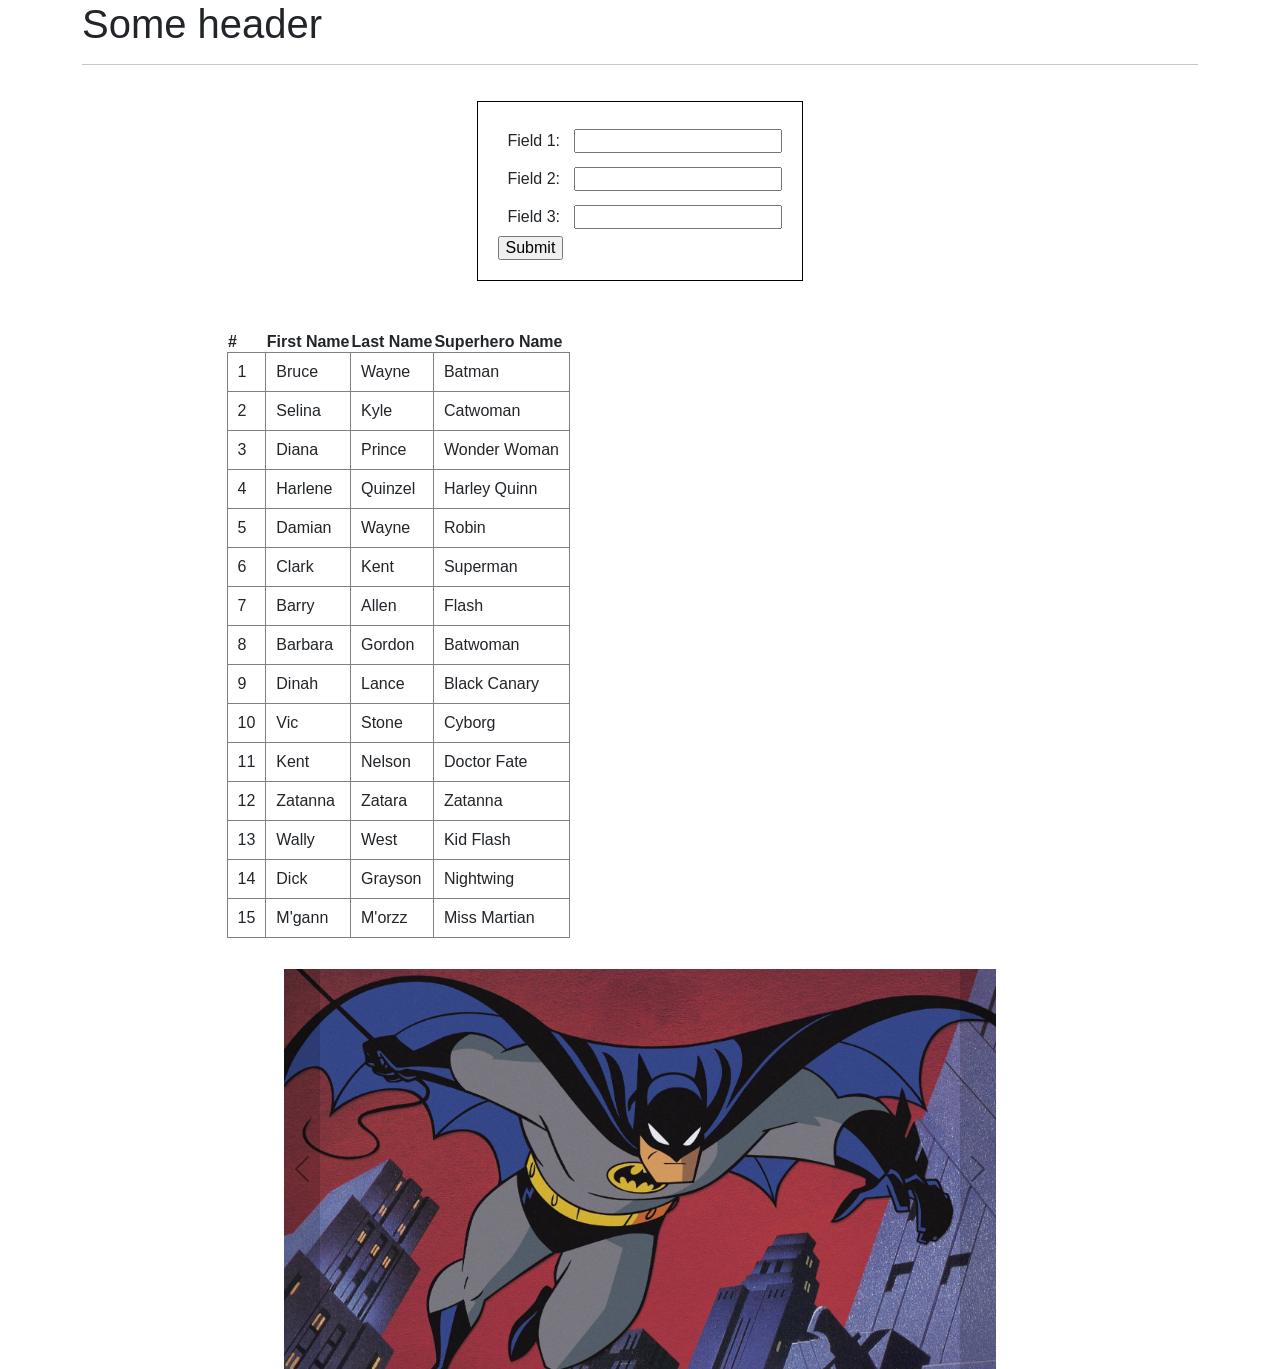
<file: mainhtml.html>
<!DOCTYPE html>
<html lang="en">
<head>
    <meta charset="UTF-8">
    <meta name="viewport" content="width=device-width, initial-scale=1.0">
    <link href="https://cdn.jsdelivr.net/npm/bootstrap@5.2.3/dist/css/bootstrap.min.css" rel="stylesheet" integrity="sha384-rbsA2VBKQhggwzxH7pPCaAqO46MgnOM80zW1RWuH61DGLwZJEdK2Kadq2F9CUG65" crossorigin="anonymous">    
    <link rel="stylesheet" type="text/css" href="main copy.css">
    <title>Superheros</title>
</head>
<body>

    <div class="container"> 

        <div class="header">
            <h1> Some header </h1>
            <hr>
        </div>
    
        <div class="Fields_div">
            <label for="Field 1">Field 1: </label>
            <input type="text" name="Field1" id="Field1"> 
            <br>
            <label for="Field 2">Field 2: </label>
            <input type="text" name="Field2" id="Field2"> 
            <br>
            <label for="Field 3">Field 3: </label>
            <input type="text" name="Field3" id="Field3"> 
            <br>
            <input type="submit" name="Submit">
            </form>
        </div>
        
        <div class="mid">
                <p>
                    <div class="wine_table">
                        <table>
                            <tr>
                                <th>#</th>
                                <th>First Name</th>
                                <th>Last Name</th>
                                <th>Superhero Name</th>
                            </tr>
                            <tr>
                                <td>1</td>
                                <td>Bruce</td>
                                <td>Wayne</td>
                                <td>Batman</td>
                            </tr>
                            <tr>
                                <td>2</td>
                                <td>Selina</td>
                                <td>Kyle</td>
                                <td>Catwoman</td>
                            </tr>
                            <tr>
                                <td>3</td>
                                <td>Diana</td>
                                <td>Prince</td>
                                <td>Wonder Woman</td>
                            </tr>
                            <tr>
                                <td>4</td>
                                <td>Harlene</td>
                                <td>Quinzel</td>
                                <td>Harley Quinn</td>
                            </tr>
                            <tr>
                                <td>5</td>
                                <td>Damian</td>
                                <td>Wayne</td>
                                <td>Robin</td>
                            </tr>
                            <tr>
                                <td>6</td>
                                <td>Clark</td>
                                <td>Kent</td>
                                <td>Superman</td>
                            </tr>
                            <tr>
                                <td>7</td>
                                <td>Barry</td>
                                <td>Allen</td>
                                <td>Flash</td>
                            </tr>
                            <tr>
                                <td>8</td>
                                <td>Barbara</td>
                                <td>Gordon</td>
                                <td>Batwoman</td>
                            </tr>
                            <tr>
                                <td>9</td>
                                <td>Dinah</td>
                                <td>Lance</td>
                                <td>Black Canary</td>
                            </tr>
                            <tr>
                                <td>10</td>
                                <td>Vic</td>
                                <td>Stone</td>
                                <td>Cyborg</td>
                            </tr>
                            <tr>
                                <td>11</td>
                                <td>Kent</td>
                                <td>Nelson</td>
                                <td>Doctor Fate</td>
                            </tr>
                            <tr>
                                <td>12</td>
                                <td>Zatanna</td>
                                <td>Zatara</td>
                                <td>Zatanna</td>
                            </tr>
                            <tr>
                                <td>13</td>
                                <td>Wally</td>
                                <td>West</td>
                                <td>Kid Flash</td>
                            </tr>
                            <tr>
                                <td>14</td>
                                <td>Dick</td>
                                <td>Grayson</td>
                                <td>Nightwing</td>
                            </tr>
                            <tr>
                                <td>15</td>
                                <td>M'gann</td>
                                <td>M'orzz</td>
                                <td>Miss Martian</td>
                            </tr>
                        </table>
                    </div>
                </p>
        </div>
    <div id = "heroCarousel" class = "carousel slide" data-bs-ride = "carousel">
        <div class = "carousel-inner"> 
            <div class = "carousel-item active">
                <img src = "exercise_images/batman.jpg" alt = "Batman">
            </div>    
            <div class = "carousel-item"> 
                <img src = "exercise_images/catwoman.jpg" alt = "Catwoman">
            </div>
            <div class = "carousel-item"> 
                <img src = "exercise_images/wonderwoman.jpg" alt = "Wonder Woman">
            </div>
            <div class = "carousel-item"> 
                <img src = "exercise_images/harley.jpg" alt = "Harley Quinn"> 
            </div>
            <div class = "carousel-item"> 
                <img src = "exercise_images/robin.jpg" alt = "Robin">
            </div>
            <div class = "carousel-item"> 
                <img src = "exercise_images/superman.jpg" alt = "Supeman">
            </div>
        </div>
        <button class = "carousel-control-prev" type = "button" data-bs-target = "#heroCarousel" data-bs-slide = "prev"> 
            <span class = "carousel-control-prev-icon"></span>
        </button>  
        <button class = "carousel-control-next" type = "button" data-bs-target = "#heroCarousel" data-bs-slide = "next">
            <span class = "carousel-control-next-icon"></span>
        </button>
    </div>
    <audio autoplay loop> 
        <source src = "music/batmanmusic.mp3">
    </audio>
<script src="https://cdn.jsdelivr.net/npm/bootstrap@5.2.3/dist/js/bootstrap.bundle.min.js" integrity="sha384-kenU1KFdBIe4zVF0s0G1M5b4hcpxyD9F7jL+jjXkk+Q2h455rYXK/7HAuoJl+0I4" crossorigin="anonymous"></script>    
</body>
</html>
</file>
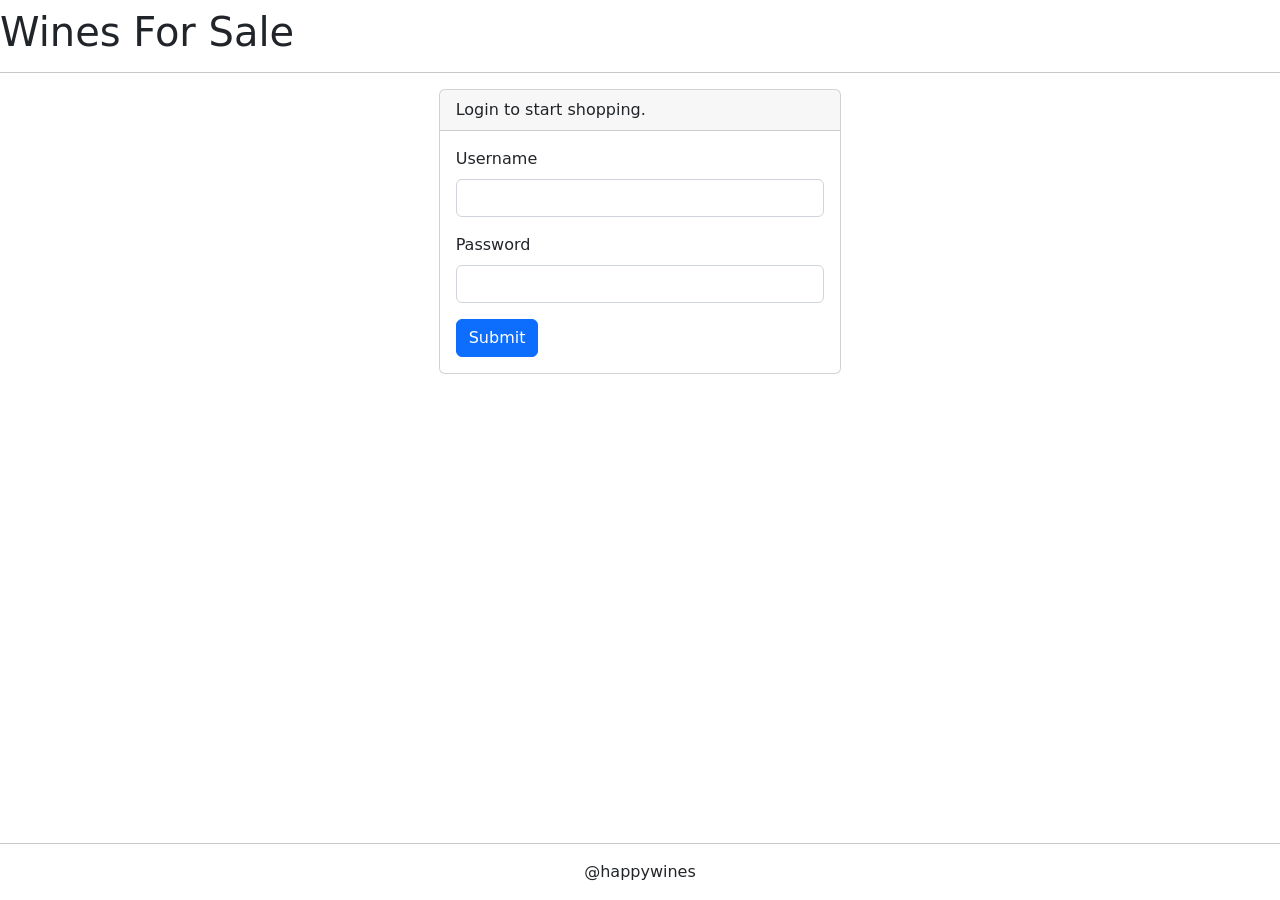
<file: Bootstrap Sample Code/home_bootstrapped.html>
<!DOCTYPE html>
<html lang="en">
<head>
    <meta charset="UTF-8">
    <meta name="viewport" content="width=device-width, initial-scale=1.0">
    <title>Wines</title>

<!--
    <link href="https://cdn.jsdelivr.net/npm/bootstrap@5.2.3/dist/css/bootstrap.min.css" rel="stylesheet" integrity="sha384-rbsA2VBKQhggwzxH7pPCaAqO46MgnOM80zW1RWuH61DGLwZJEdK2Kadq2F9CUG65" crossorigin="anonymous">
-->
    <link href="bootstrap/css/bootstrap.min.css" rel="stylesheet">

</head>
<body>

<!--
    <script src="https://cdn.jsdelivr.net/npm/bootstrap@5.2.3/dist/js/bootstrap.bundle.min.js" integrity="sha384-kenU1KFdBIe4zVF0s0G1M5b4hcpxyD9F7jL+jjXkk+Q2h455rYXK/7HAuoJl+0I4" crossorigin="anonymous"></script>
-->
    <script src="bootstrap/js/bootstrap.bundle.min.js"></script>

    <div class="row">
        <div class="col pt-2">
            <h1 class="ml-3"> Wines For Sale</h1>
            <hr>    
        </div>
    </div>
    <div class="container-fluid"> 
                
                    <div class="row justify-content-center">
                        <div class="col-4" >
                            <div class="card">
                                <div class="card-header">
                                    Login to start shopping.
                                </div>
                                <div class="card-body">
                                    <form id="login_form" method="POST" action="inside_bootstrapped.html">
                                        <div class="mb-3">
                                            <label for="exampleInputPassword1" class="form-label">Username</label>
                                            <input type="password" class="form-control" id="exampleInputPassword1">
                                          </div>
                                          <div class="mb-3">
                                            <label for="exampleInputPassword1" class="form-label">Password</label>
                                            <input type="password" class="form-control" id="exampleInputPassword1">
                                          </div>
                                        <button type="submit" class="btn btn-primary">Submit</button>
                                      </form>                
                                </div>
                            </div>
                        </div>
                        
                    </div>
         
    </div>
    <div class="justify-content-center fixed-bottom">
        <hr>
        <div class="col pb-3 text-center">
            @happywines
        </div>
    </div>

</body>
</html>
</file>
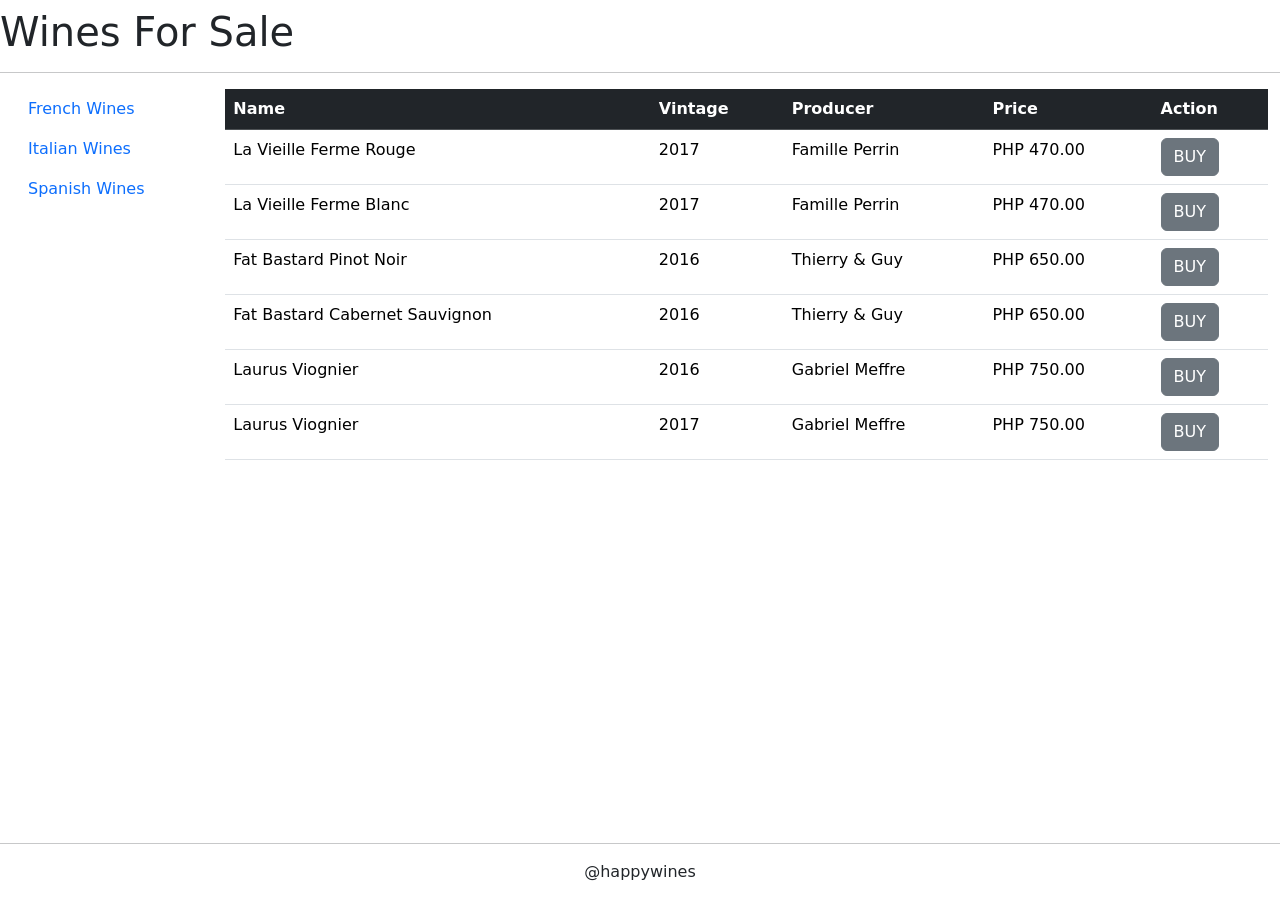
<file: Bootstrap Sample Code/inside_bootstrapped.html>
<!DOCTYPE html>
<html lang="en">
<head>
    <meta charset="UTF-8">
    <meta name="viewport" content="width=device-width, initial-scale=1.0">
    <title>Wines</title>
<!--    <script src="./bootstrap/jquery-3.4.1.slim.min.js"></script>
    <script src="./bootstrap/popper.min.js"></script>
    <script src="./bootstrap/js/bootstrap.min.js"></script>
    <link rel="stylesheet" href="./bootstrap/css/bootstrap.css"> 
    <link rel="stylesheet" href="https://cdn.jsdelivr.net/npm/bootstrap@4.6.1/dist/css/bootstrap.min.css" integrity="sha384-zCbKRCUGaJDkqS1kPbPd7TveP5iyJE0EjAuZQTgFLD2ylzuqKfdKlfG/eSrtxUkn" crossorigin="anonymous">
-->
<link href="https://cdn.jsdelivr.net/npm/bootstrap@5.2.3/dist/css/bootstrap.min.css" rel="stylesheet" integrity="sha384-rbsA2VBKQhggwzxH7pPCaAqO46MgnOM80zW1RWuH61DGLwZJEdK2Kadq2F9CUG65" crossorigin="anonymous">

</head>
<body>
    <script src="https://cdn.jsdelivr.net/npm/bootstrap@5.2.3/dist/js/bootstrap.bundle.min.js" integrity="sha384-kenU1KFdBIe4zVF0s0G1M5b4hcpxyD9F7jL+jjXkk+Q2h455rYXK/7HAuoJl+0I4" crossorigin="anonymous"></script>
<!--
    <script src="https://cdn.jsdelivr.net/npm/jquery@3.5.1/dist/jquery.slim.min.js" integrity="sha384-DfXdz2htPH0lsSSs5nCTpuj/zy4C+OGpamoFVy38MVBnE+IbbVYUew+OrCXaRkfj" crossorigin="anonymous"></script>
    <script src="https://cdn.jsdelivr.net/npm/bootstrap@4.6.1/dist/js/bootstrap.bundle.min.js" integrity="sha384-fQybjgWLrvvRgtW6bFlB7jaZrFsaBXjsOMm/tB9LTS58ONXgqbR9W8oWht/amnpF" crossorigin="anonymous"></script>
-->
    <div class="row">
        <div class="col pt-2">
            <h1 class="ml-3"> Wines For Sale</h1>
            <hr>    
        </div>
    </div>
    <div class="container-fluid"> 
            
                    <div class="row">
                        <div class="col-2 justify-content-left">
                                <ul class="nav flex-column">
                                    <li class="nav-item">
                                        <a class="nav-link" href="#"> French Wines </a>
                                    </li>
                                    <li class="nav-item">
                                        <a class="nav-link" href="#">Italian Wines </a>
                                    </li>
                                    <li class="nav-item">
                                        <a class="nav-link" href="#">Spanish Wines </a>
                                    </li>
                                </ul>
                    
                        </div>
                        <div class="col-10 justify-content-center" >
                            <table class="table table-hover">
                                <thead class="table-dark">
                                    <tr>
                                        <th>
                                            Name
                                        </th>
                                        <th>
                                            Vintage
                                        </th>
                                        <th>
                                            Producer
                                        </th>
                                        <th>
                                            Price
                                        </th>
                                        <th>
                                            Action
                                        </th>
                                    </tr>
    
                                </thead>
                                <tbody>
                                    <tr>
                                        <td>
                                            La Vieille Ferme Rouge
                                        </td>
                                        <td>
                                            2017
                                        </td>
                                        <td>
                                            Famille Perrin
                                        </td>
                                        <td>
                                            PHP 470.00
                                        </td>
                                        <td>
                                            <button type="button" class="btn btn-secondary">BUY</button>
                                        </td>
                                    </tr>
                                    <tr>
                                        <td>
                                            La Vieille Ferme Blanc
                                        </td>
                                        <td>
                                            2017
                                        </td>
                                        <td>
                                            Famille Perrin
                                        </td>
                                        <td>
                                            PHP 470.00
                                        </td>
                                        <td>
                                            <button type="button" class="btn btn-secondary">BUY</button>
                                        </td>
                                    </tr>
                                    <tr>
                                        <td>
                                            Fat Bastard Pinot Noir
                                        </td>
                                        <td>
                                            2016
                                        </td>
                                        <td>
                                            Thierry & Guy
                                        </td>
                                        <td>
                                            PHP 650.00
                                        </td>
                                        <td>
                                            <button type="button" class="btn btn-secondary">BUY</button>
                                        </td>
                                    </tr>
                                    <tr>
                                        <td>
                                            Fat Bastard Cabernet Sauvignon
                                        </td>
                                        <td>
                                            2016
                                        </td>
                                        <td>
                                            Thierry & Guy
                                        </td>
                                        <td>
                                            PHP 650.00
                                        </td>
                                        <td>
                                            <button type="button" class="btn btn-secondary">BUY</button>
                                        </td>
                                    </tr>
                                    <tr>
                                        <td>
                                            Laurus Viognier
                                        </td>
                                        <td>
                                            2016
                                        </td>
                                        <td>
                                            Gabriel Meffre
                                        </td>
                                        <td>
                                            PHP 750.00
                                        </td>
                                        <td>
                                            <button type="button" class="btn btn-secondary">BUY</button>
                                        </td>
                                    </tr>
                                    <tr>
                                        <td>
                                            Laurus Viognier
                                        </td>
                                        <td>
                                            2017
                                        </td>
                                        <td>
                                            Gabriel Meffre
                                        </td>
                                        <td>
                                            PHP 750.00
                                        </td>
                                        <td>
                                            <button type="button" class="btn btn-secondary">BUY</button>
                                        </td>
                                    </tr>    
                                </tbody>
                            </table>
                            </div>
                        
                    </div>
         
    </div>
    <div class="justify-content-center fixed-bottom">
        <hr>
        <div class="col pb-3 text-center">
            @happywines
        </div>
    </div>

</body>
</html>
</file>
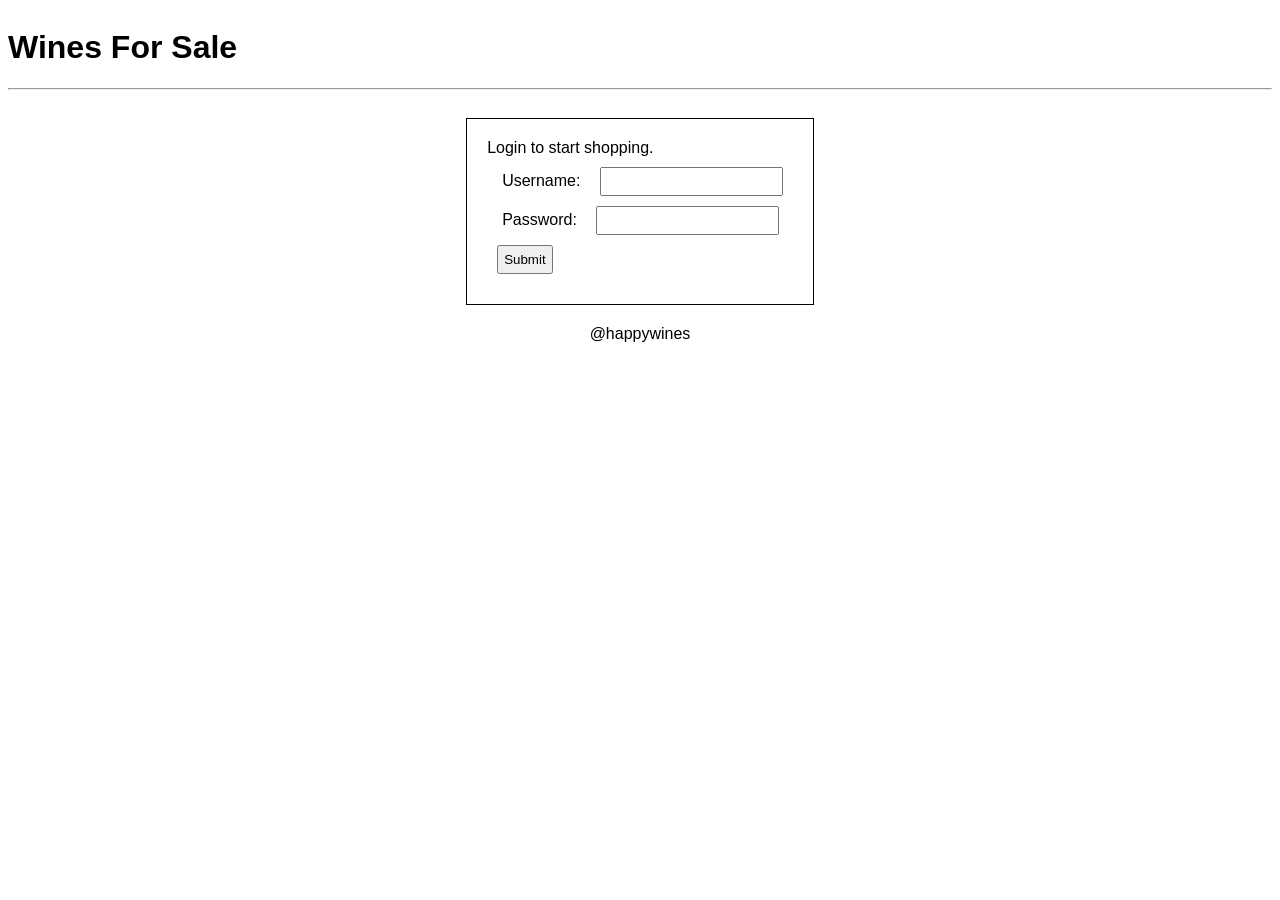
<file: html_and_css/home_styled.html>
<!DOCTYPE html>
<html lang="en">
<head>
    <meta charset="UTF-8">
    <meta name="viewport" content="width=device-width, initial-scale=1.0">
    <link rel="stylesheet" type="text/css" href="main.css">
    <title>Wines</title>
</head>
<body>
<div class="container"> 
    <div class="header" style="width:100%">
        <h1> Wines For Sale</h1>
        <hr>
    </div>

    <div class="login_div">
        Login to start shopping.
        <form id="login_form" method="POST" action="inside.html">
            <label for="uname">Username: </label>
            <input type="text" name="uname" id="uname"> 
            <br>
            <label for="pword">Password: </label>
            <input type="password" name="pword" id="pword"> 
            <br>
            <input type="submit" name="Submit">
        </form>
    </div>
         
    <div class="footer">
        @happywines
    </div>
</div>
</body>
</html>
</file>
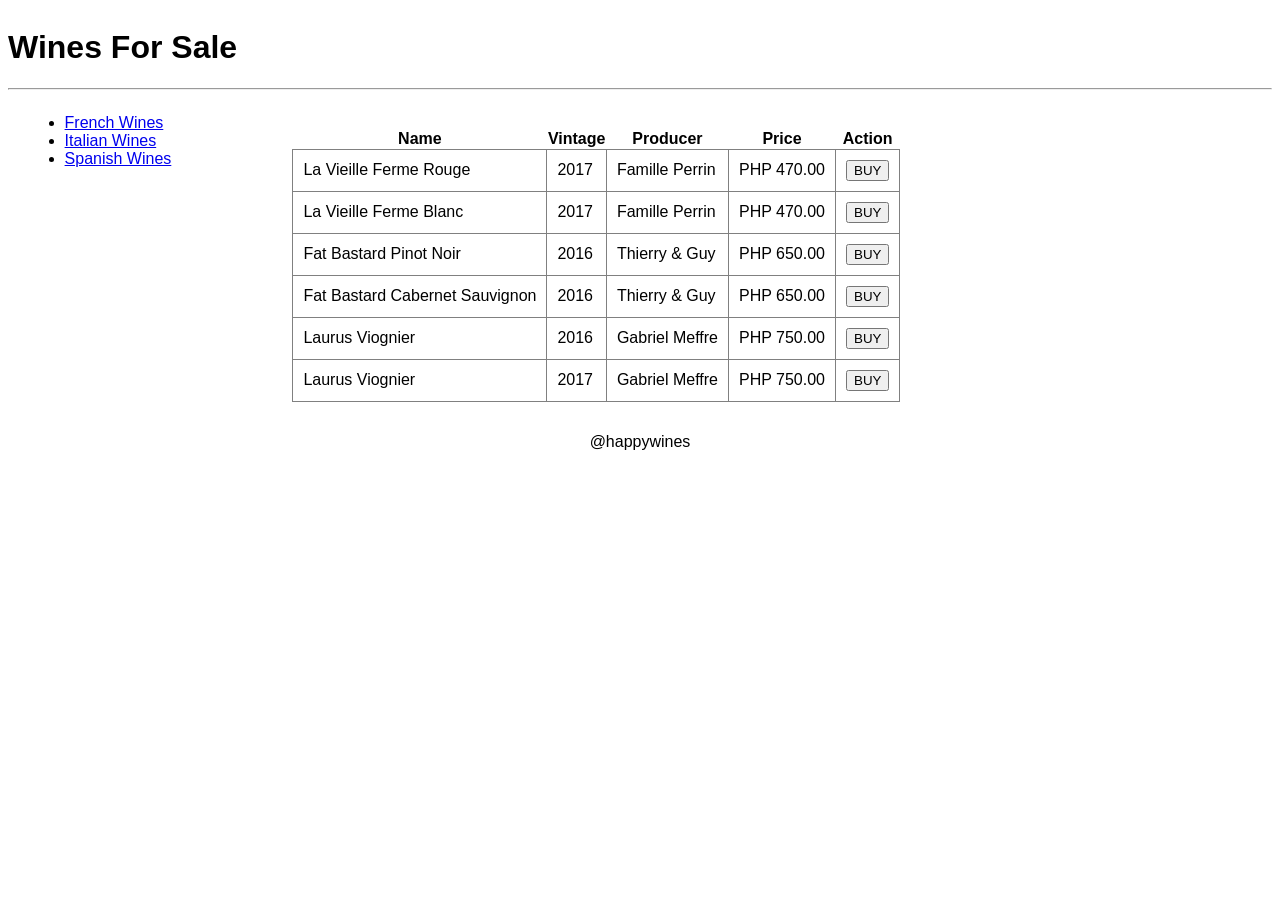
<file: html_and_css/inside.html>
<!DOCTYPE html>
<html lang="en">
<head>
    <meta charset="UTF-8">
    <meta name="viewport" content="width=device-width, initial-scale=1.0">
    <link rel="stylesheet" type="text/css" href="main.css">
    <title>Wines</title>
</head>
<body>
    <div class="container"> 

        <div class="header">
            <h1> Wines For Sale</h1>
            <hr>
        </div>
    
        <div class="nav">
            <ul>
                <li>
                    <a href="#">French Wines</a>
                </li>
                <li>
                    <a href="#">Italian Wines</a>
                </li>
                <li>
                    <a href="#">Spanish Wines</a>
                </li>
            </ul>
        </div>
        
        <div class="mid">
                <p>
                    <div class="wine_table">
                        <table>
                            <tr>
                                <th>Name</th>
                                <th>Vintage</th>
                                <th>Producer</th>
                                <th>Price</th>
                                <th>Action</th>
                            </tr>
                            <tr>
                                <td>La Vieille Ferme Rouge</td>
                                <td>2017</td>
                                <td>Famille Perrin</td>
                                <td>PHP 470.00</td>
                                <td><button type="button">BUY</button></td>
                            </tr>
                            <tr>
                                <td>La Vieille Ferme Blanc</td>
                                <td>2017</td>
                                <td>Famille Perrin</td>
                                <td>PHP 470.00</td>
                                <td><button type="button">BUY</button></td>
                            </tr>
                            <tr>
                                <td>Fat Bastard Pinot Noir</td>
                                <td>2016</td>
                                <td>Thierry & Guy</td>
                                <td>PHP 650.00</td>
                                <td><button type="button">BUY</button></td>
                            </tr>
                            <tr>
                                <td>Fat Bastard Cabernet Sauvignon</td>
                                <td>2016</td>
                                <td>Thierry & Guy</td>
                                <td>PHP 650.00</td>
                                <td><button type="button">BUY</button></td>
                            </tr>
                            <tr>
                                <td>Laurus Viognier</td>
                                <td>2016</td>
                                <td>Gabriel Meffre</td>
                                <td>PHP 750.00</td>
                                <td><button type="button">BUY</button></td>
                            </tr>
                            <tr>
                                <td>Laurus Viognier</td>
                                <td>2017</td>
                                <td>Gabriel Meffre</td>
                                <td>PHP 750.00</td>
                                <td><button type="button">BUY</button></td>
                            </tr>
                        </table>
                    </div>
                </p>
        </div>
        
    <div class="footer">
        @happywines
    </div>    
</div>
    
</body>
</html>
</file>
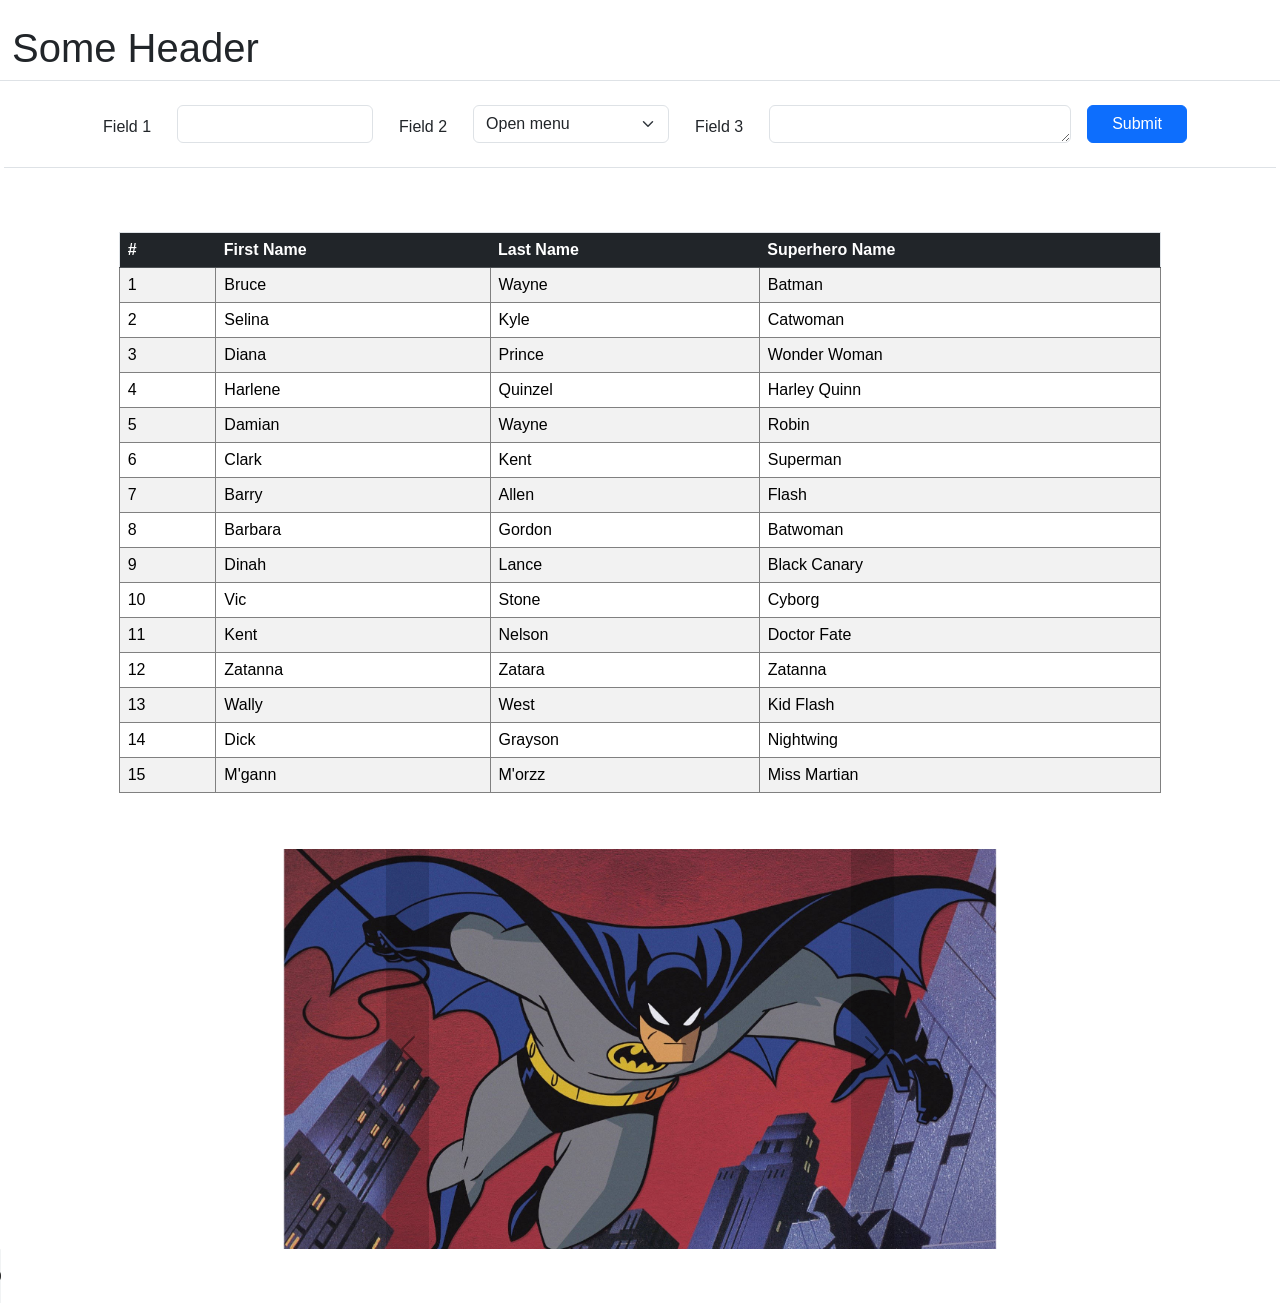
<file: M4E-FrontEndDev-CootaucoJoseMalhabour/mainhtml.html>
<!DOCTYPE html>
<html lang="en">
<head>
    <meta charset="UTF-8">
    <meta name="viewport" content="width=device-width, initial-scale=1.0">
    <link href="https://cdn.jsdelivr.net/npm/bootstrap@5.2.3/dist/css/bootstrap.min.css" rel="stylesheet" integrity="sha384-rbsA2VBKQhggwzxH7pPCaAqO46MgnOM80zW1RWuH61DGLwZJEdK2Kadq2F9CUG65" crossorigin="anonymous">    
    <link rel="stylesheet" type="text/css" href="main copy.css">
    <title>Superheros</title>
</head>

<body>

    <div class="container-fluid mt-4"> 
        <div class="row border-bottom mb-4">
            <div class="col-12">
                <h1 class="header-title mt-15"> Some Header </h1>
            </div>
        </div>
        
        <div class="row align-items-center justify-content-center pb-4 mb-5 g-3 border-bottom">
            <div class="col-auto">
                <label class="form-label mb-0">Field 1</label>
            </div>

            <div class="col-md-2">
                <input type="text" class="form-control">
            </div>

            <div class="col-auto">
                <label class="form-label mb-0">Field 2</label>
            </div>

            <div class="col-md-2">
                <select class="form-select">
                    <option>Open menu</option>
                </select>
            </div>

            <div class="col-auto">
                <label class="form-label mb-0">Field 3</label>
            </div>

            <div class="col-3">
                <textarea class="form-control" rows="1"></textarea>
            </div>

            <div class="col-auto">
                <button class="btn btn-primary px-4">Submit</button>
            </div>

        </div>
        
        <div class="row justify-content-center mt-4">
                <p>
                    <div class="col-md-10"> <div class="table-unresponsive">
                        <table class="table table-striped table-hover border">
                            <thead class="table-dark">
                            <tr>
                                <th>#</th>
                                <th>First Name</th>
                                <th>Last Name</th>
                                <th>Superhero Name</th>
                            </tr>
                            </thead>
                            
                            <tbody> 
                            <tr>
                                <td>1</td>
                                <td>Bruce</td>
                                <td>Wayne</td>
                                <td>Batman</td>
                            </tr>
                            <tr>
                                <td>2</td>
                                <td>Selina</td>
                                <td>Kyle</td>
                                <td>Catwoman</td>
                            </tr>
                            <tr>
                                <td>3</td>
                                <td>Diana</td>
                                <td>Prince</td>
                                <td>Wonder Woman</td>
                            </tr>
                            <tr>
                                <td>4</td>
                                <td>Harlene</td>
                                <td>Quinzel</td>
                                <td>Harley Quinn</td>
                            </tr>
                            <tr>
                                <td>5</td>
                                <td>Damian</td>
                                <td>Wayne</td>
                                <td>Robin</td>
                            </tr>
                            <tr>
                                <td>6</td>
                                <td>Clark</td>
                                <td>Kent</td>
                                <td>Superman</td>
                            </tr>
                            <tr>
                                <td>7</td>
                                <td>Barry</td>
                                <td>Allen</td>
                                <td>Flash</td>
                            </tr>
                            <tr>
                                <td>8</td>
                                <td>Barbara</td>
                                <td>Gordon</td>
                                <td>Batwoman</td>
                            </tr>
                            <tr>
                                <td>9</td>
                                <td>Dinah</td>
                                <td>Lance</td>
                                <td>Black Canary</td>
                            </tr>
                            <tr>
                                <td>10</td>
                                <td>Vic</td>
                                <td>Stone</td>
                                <td>Cyborg</td>
                            </tr>
                            <tr>
                                <td>11</td>
                                <td>Kent</td>
                                <td>Nelson</td>
                                <td>Doctor Fate</td>
                            </tr>
                            <tr>
                                <td>12</td>
                                <td>Zatanna</td>
                                <td>Zatara</td>
                                <td>Zatanna</td>
                            </tr>
                            <tr>
                                <td>13</td>
                                <td>Wally</td>
                                <td>West</td>
                                <td>Kid Flash</td>
                            </tr>
                            <tr>
                                <td>14</td>
                                <td>Dick</td>
                                <td>Grayson</td>
                                <td>Nightwing</td>
                            </tr>
                            <tr>
                                <td>15</td>
                                <td>M'gann</td>
                                <td>M'orzz</td>
                                <td>Miss Martian</td>
                            </tr>
                            </tbody>
                        </table>
                    </div>
                </div>
                </p>
        </div>
    </div>
    <div class="row justify-content-center">
    <div class="col-md-8">
        <div id = "heroCarousel" class = "carousel slide mt-4" data-bs-ride = "carousel" data-bs-interval = "2500">
            <div class = "carousel-inner"> 
                <div class = "carousel-item active">
                    <img src = "exercise_images/batman.jpg" alt = "Batman" class="d-block w-100 carousel-img">
                </div>    
                <div class = "carousel-item"> 
                    <img src = "exercise_images/catwoman.jpg" alt = "Catwoman" class="d-block w-100 carousel-img">
                </div>
                <div class = "carousel-item"> 
                    <img src = "exercise_images/wonderwoman.jpg" alt = "Wonder Woman" class="d-block w-100 carousel-img">
                </div>
                <div class = "carousel-item"> 
                    <img src = "exercise_images/harley.jpg" alt = "Harley Quinn" class="d-block w-100 carousel-img"> 
                </div>
                <div class = "carousel-item"> 
                    <img src = "exercise_images/robin.jpg" alt = "Robin" class="d-block w-100 carousel-img">
                </div>
                <div class = "carousel-item"> 
                    <img src = "exercise_images/superman.jpg" alt = "Supeman" class="d-block w-100 carousel-img">
                </div>
            </div>
            <button class = "carousel-control-prev" type = "button" data-bs-target = "#heroCarousel" data-bs-slide = "prev"> 
                <span class = "carousel-control-prev-icon"></span>
            </button>  
            <button class = "carousel-control-next" type = "button" data-bs-target = "#heroCarousel" data-bs-slide = "next">
                <span class = "carousel-control-next-icon"></span>
            </button>
        </div>
    </div>
    </div>
    <audio controls autoplay loop> 
        <source src = "music/batmanmusic.mp3" type = "audio/mpeg">
    </audio>
<script src="https://cdn.jsdelivr.net/npm/bootstrap@5.2.3/dist/js/bootstrap.bundle.min.js" integrity="sha384-kenU1KFdBIe4zVF0s0G1M5b4hcpxyD9F7jL+jjXkk+Q2h455rYXK/7HAuoJl+0I4" crossorigin="anonymous"></script>    
</body>
</html>
</file>
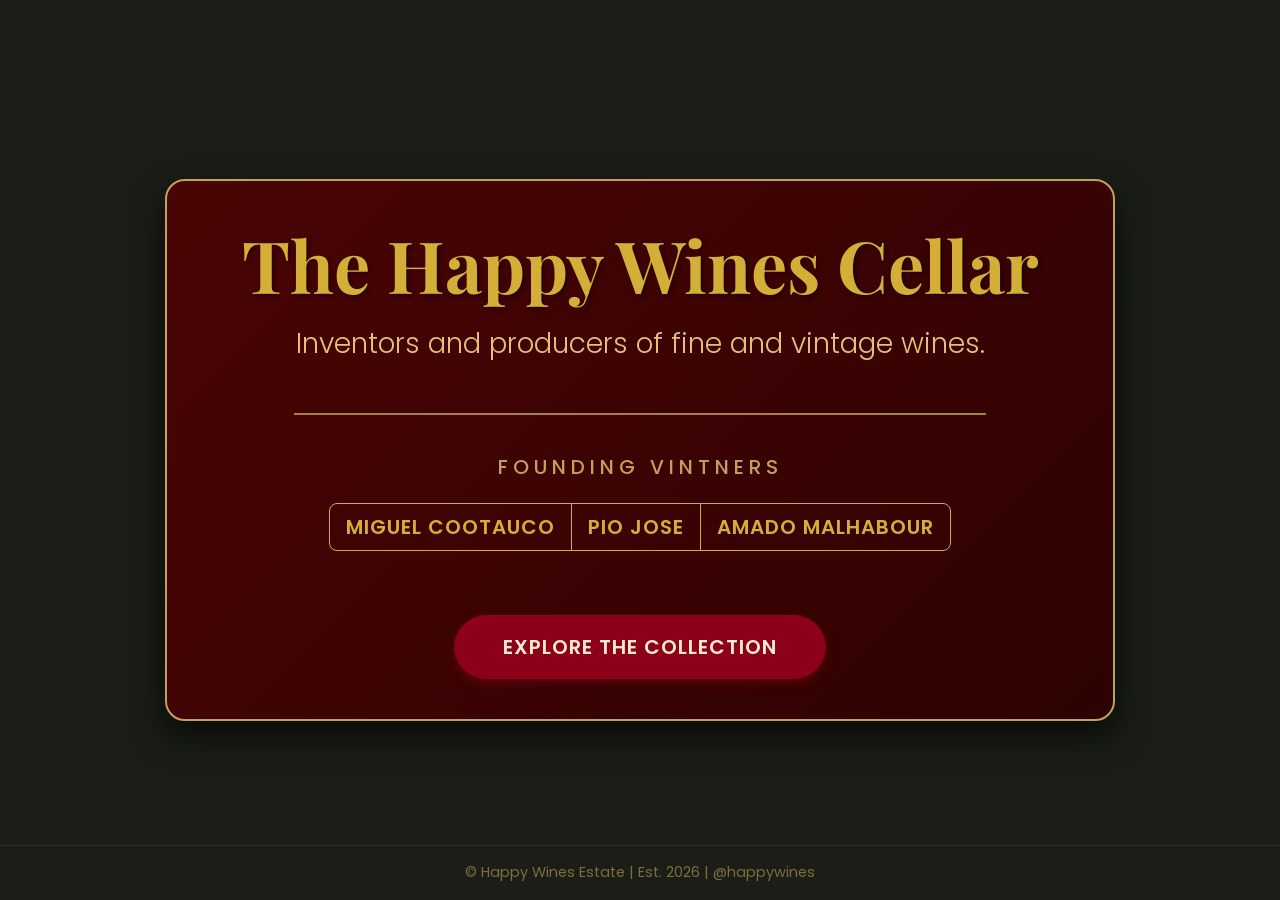
<file: M4P-FrontEndDev-CootaucoJoseMalhabour/Bootstrap Sample Code/brand.html>
<!DOCTYPE html>
<html lang="en">
<head>
    <meta charset="UTF-8">
    <meta name="viewport" content="width=device-width, initial-scale=1.0">
    <title>Happy Wines</title>
    <link href="https://cdn.jsdelivr.net/npm/bootstrap@5.2.3/dist/css/bootstrap.min.css" rel="stylesheet">
    <link href="https://fonts.googleapis.com/css2?family=Playfair+Display:ital,wght@0,400..900;1,400..900&family=Poppins:wght@300;400;600&display=swap" rel="stylesheet">
    <audio autoplay loop> 
        <source src = "brand-page-music.mp3" type="audio/mpeg">
    </audio>
    <style>
        
        body {
            background-color: #1a1e16; 
            color: #f1e9d2; 
            font-family: 'Poppins', sans-serif;
            display: flex;
            align-items: center;
            min-height: 100vh;
            margin: 0;
        }

        h1, h2, h3, h4 {
            font-family: 'Playfair Display', serif;
        }

        .hero-unit {
            background: linear-gradient(135deg, #4a0404 0%, #2e0202 100%); 
            padding: 40px;
            border-radius: 20px;
            border: 2px solid #bfa15c;
            box-shadow: 0 15px 35px rgba(0,0,0,0.7);
            position: relative;
            overflow: hidden;
        }

        .display-2 {
            color: #d4af37; 
            text-shadow: 2px 2px 4px rgba(0,0,0,0.5);
        }

        .lead {
            color: #e5c17a; 
            font-weight: 300;
        }

        .gold-hr {
            border-top: 2px solid #bfa15c;
            opacity: 0.8;
            width: 80%;
            margin: 40px auto;
        }

        .vintner-label {
            color: #bfa15c;
            letter-spacing: 5px;
        }

        .btn-group-vintners .btn-outline-gold {
            color: #d4af37;
            border-color: #d4af37;
            font-family: 'Poppins', sans-serif;
            font-weight: 600;
            text-transform: uppercase;
            letter-spacing: 1px;
            padding-left: 40 px;
            padding-right: 40 px;
        }

        .btn-group-vintners .btn-outline-gold:hover {
            background-color: #d4af37;
            color: #2e0202; 
            border-color: #d4af37;
        }

        .btn-primary-wine {
            background-color: #8c001a; 
            border-color: #8c001a;
            color: #f1e9d2;
            font-weight: 600;
            text-transform: uppercase;
            letter-spacing: 1px;
            box-shadow: 0 4px 10px rgba(140, 0, 26, 0.4);
        }

        .btn-primary-wine:hover {
            background-color: #a70020;
            border-color: #a70020;
            color: #fff;
        }

    </style>
</head>
<body>
    <script src="https://cdn.jsdelivr.net/npm/bootstrap@5.2.3/dist/js/bootstrap.bundle.min.js"></script>


    <div class="container">
        <div class="row justify-content-center">
            <div class="col-lg-10 text-center hero-unit">
                <div class="position-relative z-1">
                    <h1 class="display-2 fw-bold mb-3">The Happy Wines Cellar</h1>
                    
                    <p class="lead fs-3 mb-5">
                        Inventors and producers of fine and vintage wines.
                    </p>

                    <hr class="gold-hr">

                    <h5 class="vintner-label text-uppercase mb-4">Founding Vintners</h5>
                    
                    <div class="btn-group btn-group-lg btn-group-vintners" role="group" aria-label="Group Vintners">
                        <button type="button" class="btn btn-outline-gold">Miguel Cootauco</button>
                        <button type="button" class="btn btn-outline-gold">Pio Jose</button>
                        <button type="button" class="btn btn-outline-gold">Amado Malhabour</button>
                    </div>

                    <div class="mt-5 pt-3">
                        <a href="inside_bootstrapped.html" class="btn btn-primary-wine btn-lg rounded-pill px-5 py-3">Explore the Collection</a>
                    </div>
                </div>
            </div>
        </div>
    </div>

    <div class="fixed-bottom">
        <hr class="border-secondary opacity-25 m-0">
        <div class="container pb-3 text-center">
            <div class="row pt-3">
                <div class="col text-center" style="color: #bfa15c; opacity: 0.6; font-size: 0.9rem;">
                    © Happy Wines Estate | Est. 2026 | @happywines
                </div>
            </div>
        </div>
    </div>
</body>
</html>
</file>
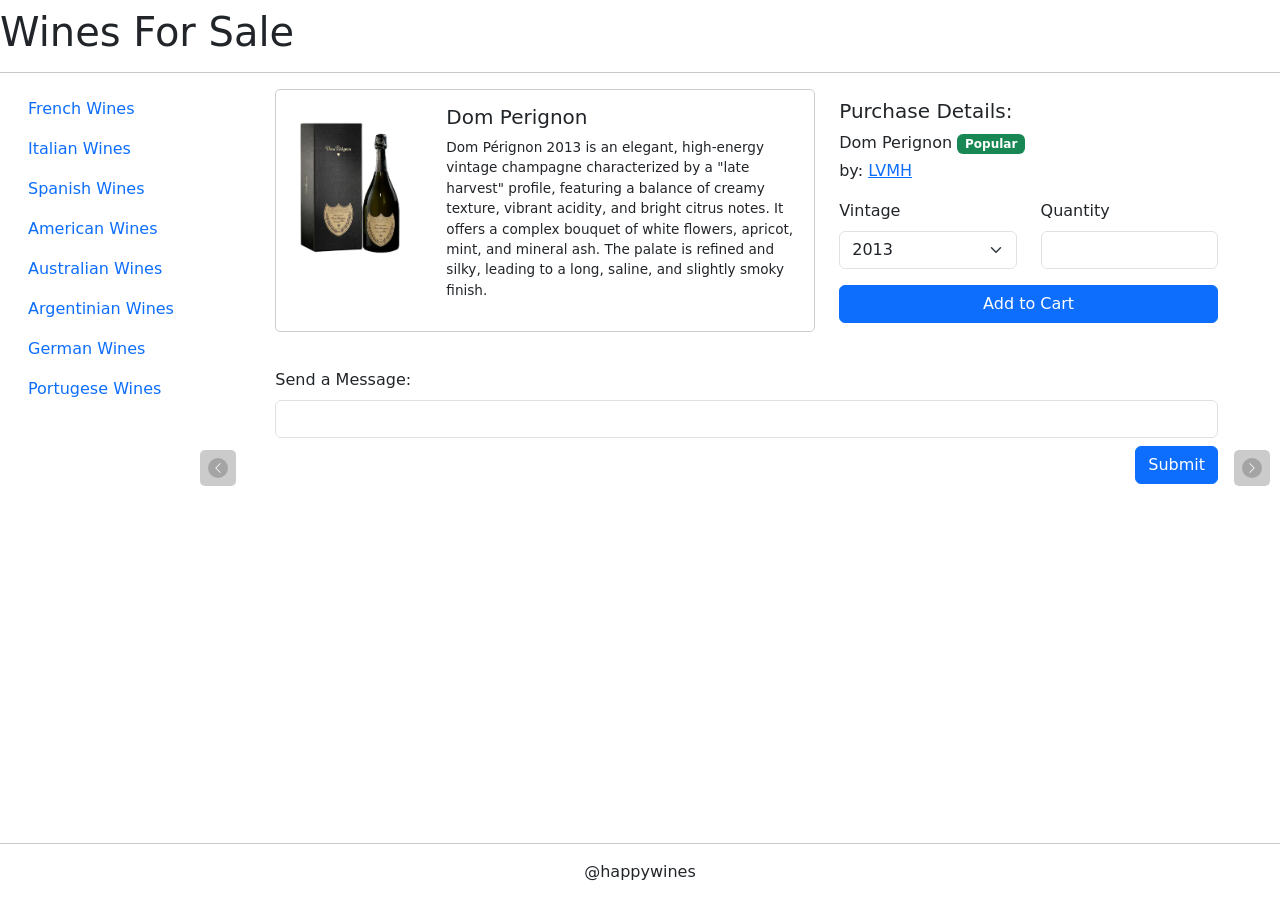
<file: M4P-FrontEndDev-CootaucoJoseMalhabour/Bootstrap Sample Code/details.html>
<!DOCTYPE html>
<html lang="en">
<head>
    <meta charset="UTF-8">
    <meta name="viewport" content="width=device-width, initial-scale=1.0">
    <title>Wines</title>
<!--    <script src="./bootstrap/jquery-3.4.1.slim.min.js"></script>
    <script src="./bootstrap/popper.min.js"></script>
    <script src="./bootstrap/js/bootstrap.min.js"></script>
    <link rel="stylesheet" href="./bootstrap/css/bootstrap.css"> 
    <link rel="stylesheet" href="https://cdn.jsdelivr.net/npm/bootstrap@4.6.1/dist/css/bootstrap.min.css" integrity="sha384-zCbKRCUGaJDkqS1kPbPd7TveP5iyJE0EjAuZQTgFLD2ylzuqKfdKlfG/eSrtxUkn" crossorigin="anonymous">
-->
    <link href="https://cdn.jsdelivr.net/npm/bootstrap@5.2.3/dist/css/bootstrap.min.css" rel="stylesheet" integrity="sha384-rbsA2VBKQhggwzxH7pPCaAqO46MgnOM80zW1RWuH61DGLwZJEdK2Kadq2F9CUG65" crossorigin="anonymous">
    <link rel="stylesheet" type="text/css" href="maincss.css">

</head>
<body>
    <script src="https://cdn.jsdelivr.net/npm/bootstrap@5.2.3/dist/js/bootstrap.bundle.min.js" integrity="sha384-kenU1KFdBIe4zVF0s0G1M5b4hcpxyD9F7jL+jjXkk+Q2h455rYXK/7HAuoJl+0I4" crossorigin="anonymous"></script>
<!--
    <script src="https://cdn.jsdelivr.net/npm/jquery@3.5.1/dist/jquery.slim.min.js" integrity="sha384-DfXdz2htPH0lsSSs5nCTpuj/zy4C+OGpamoFVy38MVBnE+IbbVYUew+OrCXaRkfj" crossorigin="anonymous"></script>
    <script src="https://cdn.jsdelivr.net/npm/bootstrap@4.6.1/dist/js/bootstrap.bundle.min.js" integrity="sha384-fQybjgWLrvvRgtW6bFlB7jaZrFsaBXjsOMm/tB9LTS58ONXgqbR9W8oWht/amnpF" crossorigin="anonymous"></script>
-->
    <div class="row">
        <div class="col pt-2">
            <h1 class="ml-3"> Wines For Sale</h1>
            <hr>    
        </div>
    </div>
    <audio autoplay loop> 
        <source src = "bransboynd-night-summer-lounge-473222.mp3" type = "audio/mpeg">
    </audio>
    <div class="container-fluid"> 
        <div class="row">
            <div class="col-2 justify-content-left">
                <ul class="nav flex-column">
                    <li class="nav-item">
                        <a class="nav-link" href="details.html"> French Wines </a>
                    </li>
                    <li class="nav-item">
                        <a class="nav-link" href="details.html">Italian Wines </a>
                    </li>
                    <li class="nav-item">
                        <a class="nav-link" href="details.html">Spanish Wines </a>
                    </li>
                    <li class="nav-item">
                        <a class="nav-link" href="details.html">American Wines </a>
                    </li>
                    <li class="nav-item">
                        <a class="nav-link" href="details.html">Australian Wines </a>
                    </li>
                    <li class="nav-item">
                        <a class="nav-link" href="details.html">Argentinian Wines </a>
                    </li>
                    <li class="nav-item">
                        <a class="nav-link" href="details.html">German Wines </a>
                    </li>
                    <li class="nav-item">
                        <a class="nav-link" href="details.html">Portugese Wines </a>
                    </li>
                </ul>
            </div>
            <div class = "col-10"> 
                <div id = "bestSellersCarousel" class = "carousel slide" data-bs-ride = "false"> 
                    <div class = "carousel-inner"> 
                        
                        <div class = "carousel-item active"> 
                            <div class = "row align-items-start"> 
                                <div class = "col-7">
                                    <div class = "wine-description"> 
                                        <div class ="wine-layout"> 
                                            <div class = "wine-image">
                                                <img src = "wine images/perignon.webp" alt = "Dom Perignon"> 
                                            </div>
                                            <div class = "wine-text"> 
                                                <h5> Dom Perignon </h5>
                                                <p>Dom Pérignon 2013 is an elegant, high-energy vintage champagne characterized
                                                    by a "late harvest" profile, featuring a balance of creamy texture, vibrant
                                                    acidity, and bright citrus notes. It offers a complex bouquet of white flowers,
                                                    apricot, mint, and mineral ash. The palate is refined and silky, leading to a
                                                    long, saline, and slightly smoky finish.</p>
                                            </div>
                                        </div>
                                    </div>
                                </div>  

                                <div class = "col-5">
                                    <div class = "wine-purchases"> 
                                        <h5> Purchase Details:</h5>
                                        <p class = "mb-1"> 
                                            Dom Perignon
                                            <span class = "badge bg-success">Popular</span> <!--https://getbootstrap.com/docs/5.0/components/badge/-->
                                        </p>
                                        <p class = "mb-3">
                                            by: <a href = "brand.html">LVMH</a>
                                        </p>
                                        <div class = "row"> 
                                            <div class = "col-6"> 
                                                <label for = "vintage1" class = "form-label">Vintage</label>
                                                <select id = "vintage1" class = "form-select">
                                                    <option>2013</option>
                                                </select>  
                                            </div>
                                            <div class = "col-6"> 
                                                <label for = "quantity1" class = "form-label"> Quantity</label>
                                                <input type = "number" id ="quantity1" class = "form-control">
                                            </div> 
                                        </div>
                                        <button class = "btn btn-primary w-100 mt-3"> Add to Cart</button> <!--https://getbootstrap.com/docs/4.0/components/buttons/-->
                                    </div>
                                </div>
                            </div>
                            
                            <div class = "row mt-3">
                                <div class = "col-12">
                                    <label for = "message1" class = "form-label"> Send a Message:</label>
                                    <input id = "message1" class = "form-control"></input>
                                    <div class = "d-flex justify-content-end mt-2 mb-5"> 
                                        <button class = "btn btn-primary">Submit</button>
                                    </div>
                                </div>
                            </div>
                        </div>

                        <div class = "carousel-item"> <!-- Second bestseller-->
                            <div class = "row align-items-start">
                                <div class = "col-7"> 
                                    <div class = "wine-description">
                                        <div class = "wine-layout"> 
                                            <div class = "wine-image"> 
                                                <img src = "wine images/giscours.jpeg" alt = "Château Giscours"> 
                                            </div>
                                            <div class = "wine-text">
                                                <h5> Château Giscours </h5> 
                                                    <p>Château Giscours 2022 is a highly acclaimed 3e Cru Classé from Margaux, 
                                                        recognized as a top-tier Bordeaux with a 13.5% ABV. It is a blend of 64% Cabernet 
                                                        Sauvignon, 30% Merlot, 3% Petit Verdot, 
                                                        and 3% Cabernet Franc. The wine offers a seductive, 
                                                        full-bodied profile featuring intense aromas of blackcurrants, cherries, 
                                                        violets, and forest floor, with silky, fine-grained tannins.</p>
                                            </div>
                                        </div>
                                    </div>
                                </div>

                                <div class = "col-5"> 
                                    <div class = "wine-purchases"> 
                                        <h5>Purchase details:</h5>
                                        <p class = "mb-1"> Château Giscours
                                            <span class = "badge bg-success">Popular</span>
                                        </p>
                                        <p class ="mb-3">by: <a href = "brandpage.html">Grand Cru Classé</a></p>
                                        <div class = "row"> 
                                            <div class = "col-6">
                                                <label for = "vintage2" class = "form-label">Vintage</label>
                                                <select id = "vintage2" class = "form-select"> 
                                                    <option>2022</option>
                                                </select>
                                            </div>
                                            <div class = "col-6">
                                                <label for = "quantity2" class = "form-label">Quantity</label>
                                                <input type = "number" id = "quantity2" class = "form-control"> 
                                            </div>
                                        </div>
                                        <button class = "btn btn-primary w-100 mt-3">Add to Cart</button>
                                    </div>
                                </div>
                            </div>
                            <div class = "row mt-3"> 
                                <div class = "col-12">
                                    <label for = "message2" class = "form-label">Send a Message</label>
                                    <input id = "message2" class = "form-control">
                                    <div class = "d-flex justify-content-end mt-2 mb-5"> 
                                        <button class= "btn btn-primary"> Submit</button>
                                    </div>
                                </div>
                            </div>
                        </div>

                        <div class = "carousel-item"> <!-- Third besteseller-->
                            <div class = "row align-items-start"> 
                                <div class = "col-7">
                                    <div class = "wine-description"> 
                                        <div class = "wine-layout"> 
                                            <div class = "wine-image"> 
                                                <img src = "wine images/aubert.webp" alt = "Aubert"> 
                                            </div>
                                            <div class = "wine-text"> 
                                                <h5> Aubert </h5>
                                                <p>The 2023 Aubert Chardonnays are lauded as some of Mark Aubert's best, 
                                                    benefiting from a cooler, longer growing season that produced high-energy, 
                                                    vibrant, and deeply complex wines. These Sonoma Coast and Carneros bottlings feature intense, 
                                                    layered flavors of apricot, hazelnut, lemon curd, and white peach, balanced by signature 
                                                    sharp acidity and polished, full-bodied textures.</p>
                                            </div>
                                        </div>
                                    </div>
                                </div>

                                <div class = "col-5"> 
                                    <div class = "wine-purchases"> 
                                        <h5> Purchase details:</h5>
                                        <p class = "mb-1"> 
                                            Aubert Chardonnay
                                            <span class = "badge bg-success">Popular</span>
                                        </p>
                                        <p class = "mb-3">by:<a href = "brandpage.html"> Chardonnay Sonoma Coast UV-SL Vineyard</a></p>
                                        <div class = "row"> 
                                            <div class = "col-6"> 
                                                <label for = "vintage3" class = "form-label"> Vintage</label>
                                                <select id = "vintage3" class = "form-select"> 
                                                    <option>2023</option>
                                                </select>
                                                </div>
                                                <div class = "col-6"> 
                                                    <label for = "quantity3" class = "form-label">Quantity</label>
                                                    <input type = "number" id = "quantity3" class = "form-control">
                                                </div>
                                            </div>
                                            <button class = "btn btn-primary w-100 mt-3">Add to Cart</button>
                                        </div>
                                    </div>
                                </div>

                                <div class = "row mt-3"> 
                                    <div class = "col-12"> 
                                        <label for = "message3" class = "form-label">Send a Message:</label>
                                        <input id="message3" class = "form-control">
                                        <div class = "d-flex justify-content-end mt-2 mb-5"> 
                                            <button class = "btn btn-primary">Submit</button>
                                        </div>
                                    </div>
                                </div>
                            </div>
                        </div>
                    </div>
                    <button class = "carousel-control-prev" type = "button" data-bs-target = "#bestSellersCarousel" data-bs-slide="prev"> 
                        <span class = "carousel-control-prev-icon"></span>
                    </button>
                    <button class ="carousel-control-next" type = "button" data-bs-target="#bestSellersCarousel" data-bs-slide = "next"> 
                        <span class = "carousel-control-next-icon"></span>
                    </button>
                </div>
            </div>
        </div>

    </div>
    <div class = "justify-content-center fixed-bottom"> 
        <hr> 
        <div class = "col pb-3 text-center"> 
            <a class="nav-link" href="brand.html"> @happywines </a>
        </div>
    </div>


</body>
</html>
</file>
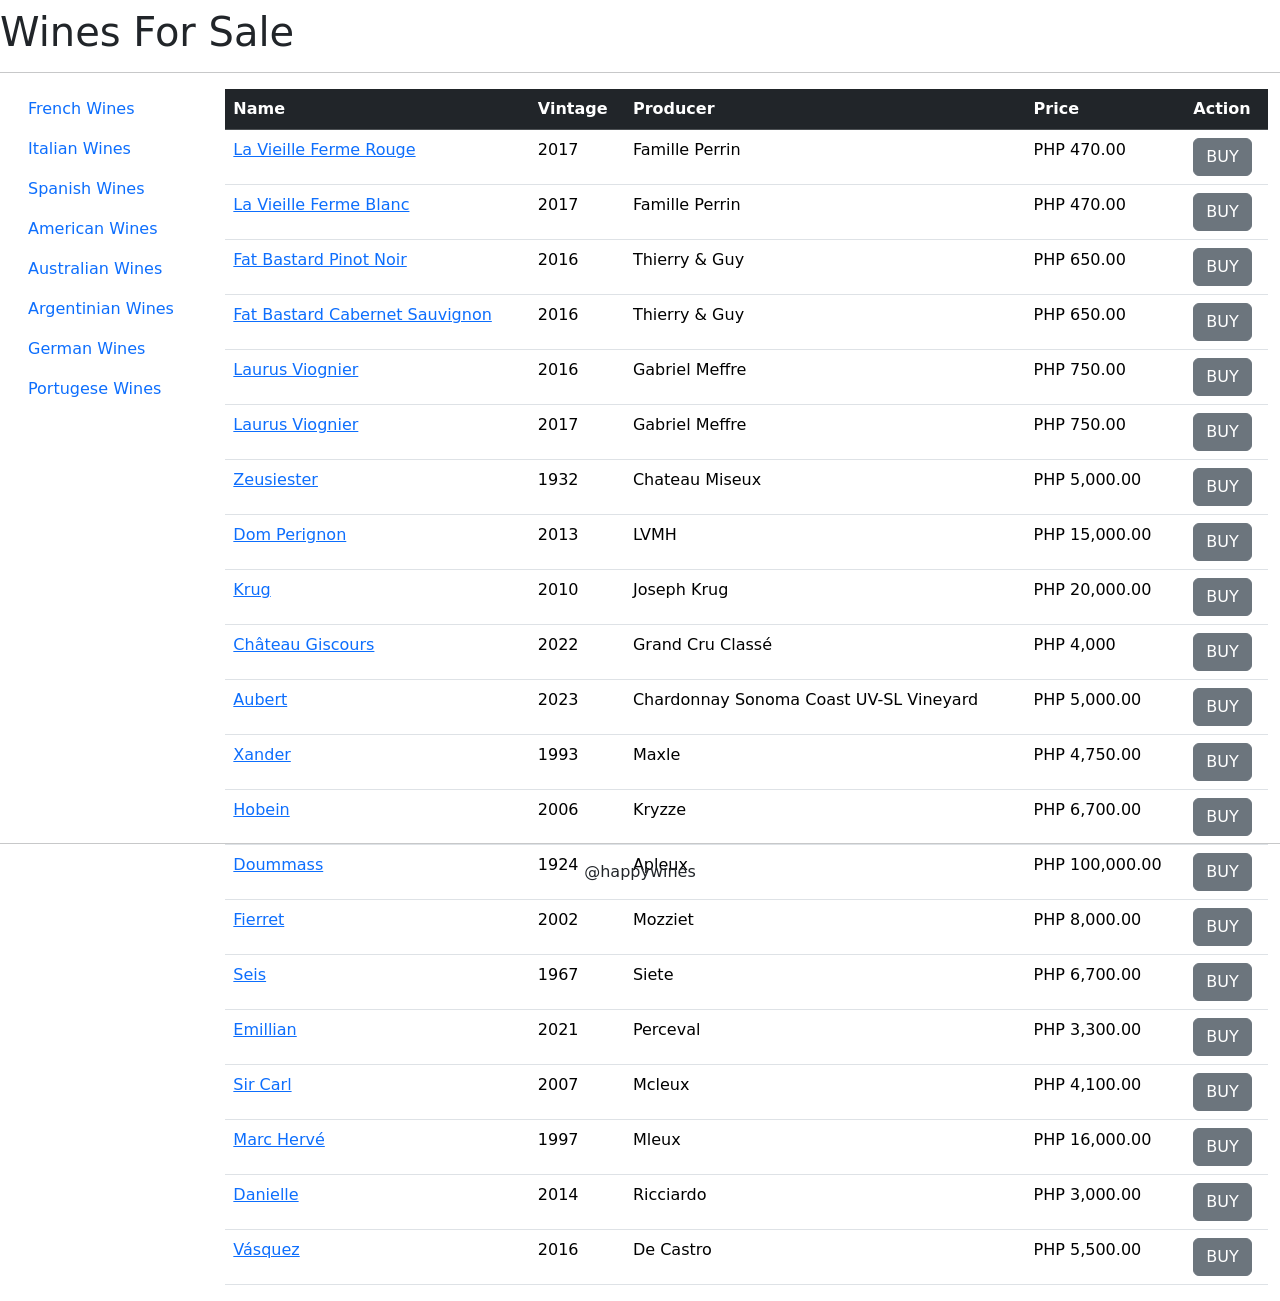
<file: M4P-FrontEndDev-CootaucoJoseMalhabour/Bootstrap Sample Code/inside_bootstrapped.html>
<!DOCTYPE html>
<html lang="en">
<head>
    <meta charset="UTF-8">
    <meta name="viewport" content="width=device-width, initial-scale=1.0">
    <title>Wines</title>
<!--    <script src="./bootstrap/jquery-3.4.1.slim.min.js"></script>
    <script src="./bootstrap/popper.min.js"></script>
    <script src="./bootstrap/js/bootstrap.min.js"></script>
    <link rel="stylesheet" href="./bootstrap/css/bootstrap.css"> 
    <link rel="stylesheet" href="https://cdn.jsdelivr.net/npm/bootstrap@4.6.1/dist/css/bootstrap.min.css" integrity="sha384-zCbKRCUGaJDkqS1kPbPd7TveP5iyJE0EjAuZQTgFLD2ylzuqKfdKlfG/eSrtxUkn" crossorigin="anonymous">
-->
<link href="https://cdn.jsdelivr.net/npm/bootstrap@5.2.3/dist/css/bootstrap.min.css" rel="stylesheet" integrity="sha384-rbsA2VBKQhggwzxH7pPCaAqO46MgnOM80zW1RWuH61DGLwZJEdK2Kadq2F9CUG65" crossorigin="anonymous">

</head>
<body>
    <script src="https://cdn.jsdelivr.net/npm/bootstrap@5.2.3/dist/js/bootstrap.bundle.min.js" integrity="sha384-kenU1KFdBIe4zVF0s0G1M5b4hcpxyD9F7jL+jjXkk+Q2h455rYXK/7HAuoJl+0I4" crossorigin="anonymous"></script>
<!--
    <script src="https://cdn.jsdelivr.net/npm/jquery@3.5.1/dist/jquery.slim.min.js" integrity="sha384-DfXdz2htPH0lsSSs5nCTpuj/zy4C+OGpamoFVy38MVBnE+IbbVYUew+OrCXaRkfj" crossorigin="anonymous"></script>
    <script src="https://cdn.jsdelivr.net/npm/bootstrap@4.6.1/dist/js/bootstrap.bundle.min.js" integrity="sha384-fQybjgWLrvvRgtW6bFlB7jaZrFsaBXjsOMm/tB9LTS58ONXgqbR9W8oWht/amnpF" crossorigin="anonymous"></script>
-->
    <div class="row">
        <div class="col pt-2">
            <h1 class="ml-3"> Wines For Sale</h1>
            <hr>    
        </div>
    </div>
    <audio autoplay loop> 
        <source src = "mfcc-restaurant-wine-whiskey-bar-restaurant-music-303469.mp3" type = "audio/mpeg">
    </audio>
    <div class="container-fluid"> 
            
                    <div class="row">
                        <div class="col-2 justify-content-left">
                                <ul class="nav flex-column">
                                    <li class="nav-item">
                                        <a class="nav-link" href="details.html"> French Wines </a>
                                    </li>
                                    <li class="nav-item">
                                        <a class="nav-link" href="details.html">Italian Wines </a>
                                    </li>
                                    <li class="nav-item">
                                        <a class="nav-link" href="details.html">Spanish Wines </a>
                                    </li>
                                    <li class="nav-item">
                                        <a class="nav-link" href="details.html">American Wines </a>
                                    </li>
                                    <li class="nav-item">
                                        <a class="nav-link" href="details.html">Australian Wines </a>
                                    </li>
                                    <li class="nav-item">
                                        <a class="nav-link" href="details.html">Argentinian Wines </a>
                                    </li>
                                    <li class="nav-item">
                                        <a class="nav-link" href="details.html">German Wines </a>
                                    </li>
                                    <li class="nav-item">
                                        <a class="nav-link" href="details.html">Portugese Wines </a>
                                    </li>
                                </ul>
                    
                        </div>
                        <div class="col-10 justify-content-center" >
                            <table class="table table-hover">
                                <thead class="table-dark">
                                    <tr>
                                        <th>
                                            Name
                                        </th>
                                        <th>
                                            Vintage
                                        </th>
                                        <th>
                                            Producer
                                        </th>
                                        <th>
                                            Price
                                        </th>
                                        <th>
                                            Action
                                        </th>
                                    </tr>
    
                                </thead>
                                <tbody>
                                    <tr>
                                        <td>
                                            <a href="details.html"> La Vieille Ferme Rouge </a>
                                        </td>
                                        <td>
                                            2017
                                        </td>
                                        <td>
                                            Famille Perrin
                                        </td>
                                        <td>
                                            PHP 470.00
                                        </td>
                                        <td>
                                            <button type="button" class="btn btn-secondary">BUY</button>
                                        </td>
                                    </tr>
                                    <tr>
                                        <td>
                                            <a href="details.html"> La Vieille Ferme Blanc </a>
                                        </td>
                                        <td>
                                            2017
                                        </td>
                                        <td>
                                            Famille Perrin
                                        </td>
                                        <td>
                                            PHP 470.00
                                        </td>
                                        <td>
                                            <button type="button" class="btn btn-secondary">BUY</button>
                                        </td>
                                    </tr>
                                    <tr>
                                        <td>
                                            <a href="details.html"> Fat Bastard Pinot Noir </a>
                                        </td>
                                        <td>
                                            2016
                                        </td>
                                        <td>
                                            Thierry & Guy
                                        </td>
                                        <td>
                                            PHP 650.00
                                        </td>
                                        <td>
                                            <button type="button" class="btn btn-secondary">BUY</button>
                                        </td>
                                    </tr>
                                    <tr>
                                        <td>
                                            <a href="details.html"> Fat Bastard Cabernet Sauvignon </a>
                                        </td>
                                        <td>
                                            2016
                                        </td>
                                        <td>
                                            Thierry & Guy
                                        </td>
                                        <td>
                                            PHP 650.00
                                        </td>
                                        <td>
                                            <button type="button" class="btn btn-secondary">BUY</button>
                                        </td>
                                    </tr>
                                    <tr>
                                        <td>
                                            <a href="details.html"> Laurus Viognier </a>
                                        </td>
                                        <td>
                                            2016
                                        </td>
                                        <td>
                                            Gabriel Meffre
                                        </td>
                                        <td>
                                            PHP 750.00
                                        </td>
                                        <td>
                                            <button type="button" class="btn btn-secondary">BUY</button>
                                        </td>
                                    </tr>
                                    <tr>
                                        <td>
                                            <a href="details.html"> Laurus Viognier </a>
                                        </td>
                                        <td>
                                            2017
                                        </td>
                                        <td>
                                            Gabriel Meffre
                                        </td>
                                        <td>
                                            PHP 750.00
                                        </td>
                                        <td>
                                            <button type="button" class="btn btn-secondary">BUY</button>
                                        </td>
                                    </tr>
                                    <tr>
                                        <td>
                                            <a href="details.html"> Zeusiester </a>
                                        </td>
                                        <td>
                                            1932
                                        </td>
                                        <td>
                                            Chateau Miseux
                                        </td>
                                        <td>
                                            PHP 5,000.00
                                        </td>
                                        <td>
                                            <button type="button" class="btn btn-secondary">BUY</button>
                                        </td>
                                    </tr>
                                    <tr>
                                        <td>
                                            <a href="details.html"> Dom Perignon </a>
                                        </td>
                                        <td>
                                            2013
                                        </td>
                                        <td>
                                            LVMH
                                        </td>
                                        <td>
                                            PHP 15,000.00
                                        </td>
                                        <td>
                                            <button type="button" class="btn btn-secondary">BUY</button>
                                        </td>
                                    </tr>
                                    <tr>
                                        <td>
                                            <a href="details.html"> Krug </a>
                                        </td>
                                        <td>
                                            2010
                                        </td>
                                        <td>
                                            Joseph Krug
                                        </td>
                                        <td>
                                            PHP 20,000.00
                                        </td>
                                        <td>
                                            <button type="button" class="btn btn-secondary">BUY</button>
                                        </td>
                                    </tr>
                                    <tr>
                                        <td>
                                            <a href="details.html"> Château Giscours </a>
                                        </td>
                                        <td>
                                            2022
                                        </td>
                                        <td>
                                            Grand Cru Classé
                                        </td>
                                        <td>
                                            PHP 4,000
                                        </td>
                                        <td>
                                            <button type="button" class="btn btn-secondary">BUY</button>
                                        </td>
                                    </tr>
                                    <tr>
                                        <td>
                                            <a href="details.html"> Aubert </a>
                                        </td>
                                        <td>
                                            2023
                                        </td>
                                        <td>
                                            Chardonnay Sonoma Coast UV-SL Vineyard
                                        </td>
                                        <td>
                                            PHP 5,000.00
                                        </td>
                                        <td>
                                            <button type="button" class="btn btn-secondary">BUY</button>
                                        </td>
                                    </tr>
                                    <tr>
                                        <td>
                                            <a href="details.html"> Xander </a>
                                        </td>
                                        <td>
                                            1993
                                        </td>
                                        <td>
                                            Maxle
                                        </td>
                                        <td>
                                            PHP 4,750.00
                                        </td>
                                        <td>
                                            <button type="button" class="btn btn-secondary">BUY</button>
                                        </td>
                                    </tr>
                                    <tr>
                                        <td>
                                            <a href="details.html"> Hobein </a>
                                        </td>
                                        <td>
                                            2006
                                        </td>
                                        <td>
                                            Kryzze
                                        </td>
                                        <td>
                                            PHP 6,700.00
                                        </td>
                                        <td>
                                            <button type="button" class="btn btn-secondary">BUY</button>
                                        </td>
                                    </tr>
                                    <tr>
                                        <td>
                                            <a href="details.html"> Doummass </a>
                                        </td>
                                        <td>
                                            1924
                                        </td>
                                        <td>
                                            Apleux
                                        </td>
                                        <td>
                                            PHP 100,000.00
                                        </td>
                                        <td>
                                            <button type="button" class="btn btn-secondary">BUY</button>
                                        </td>
                                    </tr>
                                    <tr>
                                        <td>
                                            <a href="details.html"> Fierret </a>
                                        </td>
                                        <td>
                                            2002
                                        </td>
                                        <td>
                                            Mozziet
                                        </td>
                                        <td>
                                            PHP 8,000.00
                                        </td>
                                        <td>
                                            <button type="button" class="btn btn-secondary">BUY</button>
                                        </td>
                                    </tr>
                                    <tr>
                                        <td>
                                            <a href="details.html"> Seis </a>
                                        </td>
                                        <td>
                                            1967
                                        </td>
                                        <td>
                                            Siete
                                        </td>
                                        <td>
                                            PHP 6,700.00
                                        </td>
                                        <td>
                                            <button type="button" class="btn btn-secondary">BUY</button>
                                        </td>
                                    </tr>
                                    <tr>
                                        <td>
                                            <a href="details.html"> Emillian </a>
                                        </td>
                                        <td>
                                            2021
                                        </td>
                                        <td>
                                            Perceval
                                        </td>
                                        <td>
                                            PHP 3,300.00
                                        </td>
                                        <td>
                                            <button type="button" class="btn btn-secondary">BUY</button>
                                        </td>
                                    </tr>
                                    <tr>
                                        <td>
                                            <a href="details.html"> Sir Carl </a>
                                        </td>
                                        <td>
                                            2007
                                        </td>
                                        <td>
                                            Mcleux
                                        </td>
                                        <td>
                                            PHP 4,100.00
                                        </td>
                                        <td>
                                            <button type="button" class="btn btn-secondary">BUY</button>
                                        </td>
                                    </tr>
                                    <tr>
                                        <td>
                                            <a href="details.html"> Marc Hervé </a>
                                        </td>
                                        <td>
                                            1997
                                        </td>
                                        <td>
                                            Mleux
                                        </td>
                                        <td>
                                            PHP 16,000.00
                                        </td>
                                        <td>
                                            <button type="button" class="btn btn-secondary">BUY</button>
                                        </td>
                                    </tr>
                                    <tr>
                                        <td>
                                            <a href="details.html"> Danielle </a>
                                        </td>
                                        <td>
                                            2014
                                        </td>
                                        <td>
                                            Ricciardo
                                        </td>
                                        <td>
                                            PHP 3,000.00
                                        </td>
                                        <td>
                                            <button type="button" class="btn btn-secondary">BUY</button>
                                        </td>
                                    </tr>
                                    <tr>
                                        <td>
                                            <a href="details.html"> Vásquez </a>
                                        </td>
                                        <td>
                                            2016
                                        </td>
                                        <td>
                                            De Castro
                                        </td>
                                        <td>
                                            PHP 5,500.00
                                        </td>
                                        <td>
                                            <button type="button" class="btn btn-secondary">BUY</button>
                                        </td>
                                    </tr>                      
                                </tbody>
                            </table>
                            </div>
                        
                    </div>
         
    </div>


    <div class="justify-content-center fixed-bottom">
        <hr>
        <div class="col pb-3 text-center">
            <a class="nav-link" href="brand.html"> @happywines </a>
        </div>
    </div>
    
</body>
</html>
</file>
<file: main copy.css>
body{
    font: 1em Helvetica Neue, Helvetica, Arial, sans-serif;
}

table {
    border-collapse: collapse;
}

td{
    padding: 10px;
    border: 1px gray solid;
}


.container {
    display: flex;
    justify-content: center;
    flex-wrap: wrap;

}

.nav {
    width: 20%
}
form {
    padding: 5px;
}
form input, label {
    padding: 5px;
    margin: 5px;
}
.mid {
    width: 75%;
    padding: 5px; 
    margin: 10px
}

.Fields_div {
    align-self : flex-start;
    border: 1px solid black;
    padding: 20px;
    margin: 20px;
    justify-content: left;

}

.footer {
    width: 100%;
    text-align:center;

}

.header{
    width: 100%;
}

.carousel-item img { 
    display: block; 
    width: 100%; 
    height: 400px; 
    object-fit: cover; 
}

/* carousel button stuff*/ 
.carousel-control-prev, .carousel-control-next {
    width: 5%;
    background-color: rgba(0, 0, 0, 0.3); 
    border-radius: 0%; 
}

.carousel-control-prev-icon, .carousel-control-next-icon { 
    background-size: 100% 100%; 
    filter: invert(1);
}

.carousel-control-prev:hover, .carousel-control-next:hover{ 
    background-color: rgba(0,0,0,0.6);
}
</file>
<file: html_and_css/main.css>
body{
    font: 1em Helvetica Neue, Helvetica, Arial, sans-serif;
}

table {
    border-collapse: collapse;
}

td{
    padding: 10px;
    border: 1px gray solid;
}


.container {
    display: flex;
    justify-content: center;
    flex-wrap: wrap;

}

.nav {
    width: 20%
}
form {
    padding: 5px;
}
form input, label {
    padding: 5px;
    margin: 5px;
}
.mid {
    width: 75%;
    padding: 5px; 
    margin: 10px
}

.login_div {
    align-self: center;
    border: 1px solid black;
    padding: 20px;
    margin: 20px;
    justify-content: center;

}

.footer {
    width: 100%;
    text-align:center;

}

.header{
    width: 100%;
}
</file>
<file: M4E-FrontEndDev-CootaucoJoseMalhabour/main copy.css>
body{
    font: 1em Helvetica Neue, Helvetica, Arial, sans-serif;
}

table {
    border-collapse: collapse;
}

td{
    padding: 10px;
    border: 1px gray solid;
}


.container {
    display: flex;
    justify-content: center;
    flex-wrap: wrap;

}

.nav {
    width: 20%
}
form {
    padding: 5px;
}
form input, label {
    padding: 5px;
    margin: 5px;
}
.mid {
    width: 75%;
    padding: 5px; 
    margin: 10px
}

.Fields_div {
    align-self : flex-start;
    border: 1px solid black;
    padding: 20px;
    margin: 20px;
    justify-content: left;

}

.footer {
    width: 100%;
    text-align:center;

}

.header{
    width: 100%;
}

.carousel-item img { 
    display: block; 
    width: 100%;
    height: 400px; 
    object-fit: contain; /* https://www.w3schools.com/csS/css3_object-fit.asp*/
}

/* carousel button stuff*/ 
.carousel-control-prev{
    width: 5%;
    background-color: rgba(0, 0, 0, 0.3); 
    left: 20%;
}

.carousel-control-next{
    width: 5%; 
    background-color: rgba(0, 0, 0, 0.3); 
    right: 20%; 
}


.carousel-control-prev-icon, .carousel-control-next-icon { 
    background-size: 100% 100%; /* width and height respectively*/
    filter: invert(1); /*https://developer.mozilla.org/en-US/docs/Web/CSS/Guides/Filter_effects - inverts the color fully cause of(1) = 100%*/
}

.carousel-control-prev:hover, .carousel-control-next:hover{ 
    background-color: rgba(0,0,0,0.6);
}
</file>
<file: M4P-FrontEndDev-CootaucoJoseMalhabour/Bootstrap Sample Code/maincss.css>
.wine-description {
    padding: 15px; 
    margin-bottom: 20px; 
    border: 1px solid #ccc; 
    border-radius:5px; 
}

.wine-layout { 
    display: flex; 
    gap: 5px; 
    align-items: flex-start; 
}

.wine-image{ 
    flex: 0 0 150px; 
}

.wine-image img { 
    width: 100%; 
    height: auto; 
    border-radius: 5px;
}

.wine-text{ 
    flex: 1; 
    font-size: 0.85rem;
}

.wine-purchases {
    padding: 10px 0; 
}

.carousel-control-prev, .carousel-control-next { 
    width: 36px; 
    height: 36px;
    top: 50%;
    bottom: auto;
    background-color: rgba(0, 0, 0, 0.4);
    border-radius: 5px; 
}

.carousel-control-prev { 
    left: 200px; 
}

.carousel-control-next { 
    right: 10px; 
}

.carousel-control-prev-icon, .carousel-control-next-icon { 
    background-color: rgba(0, 0, 0, 0.5);
    width: 1.2rem; 
    height: 1.2rem; 
    background-size: 60%; 
    border-radius: 60%;
}

.carousel-inner{ 
    padding: 0 50px
}
</file>
